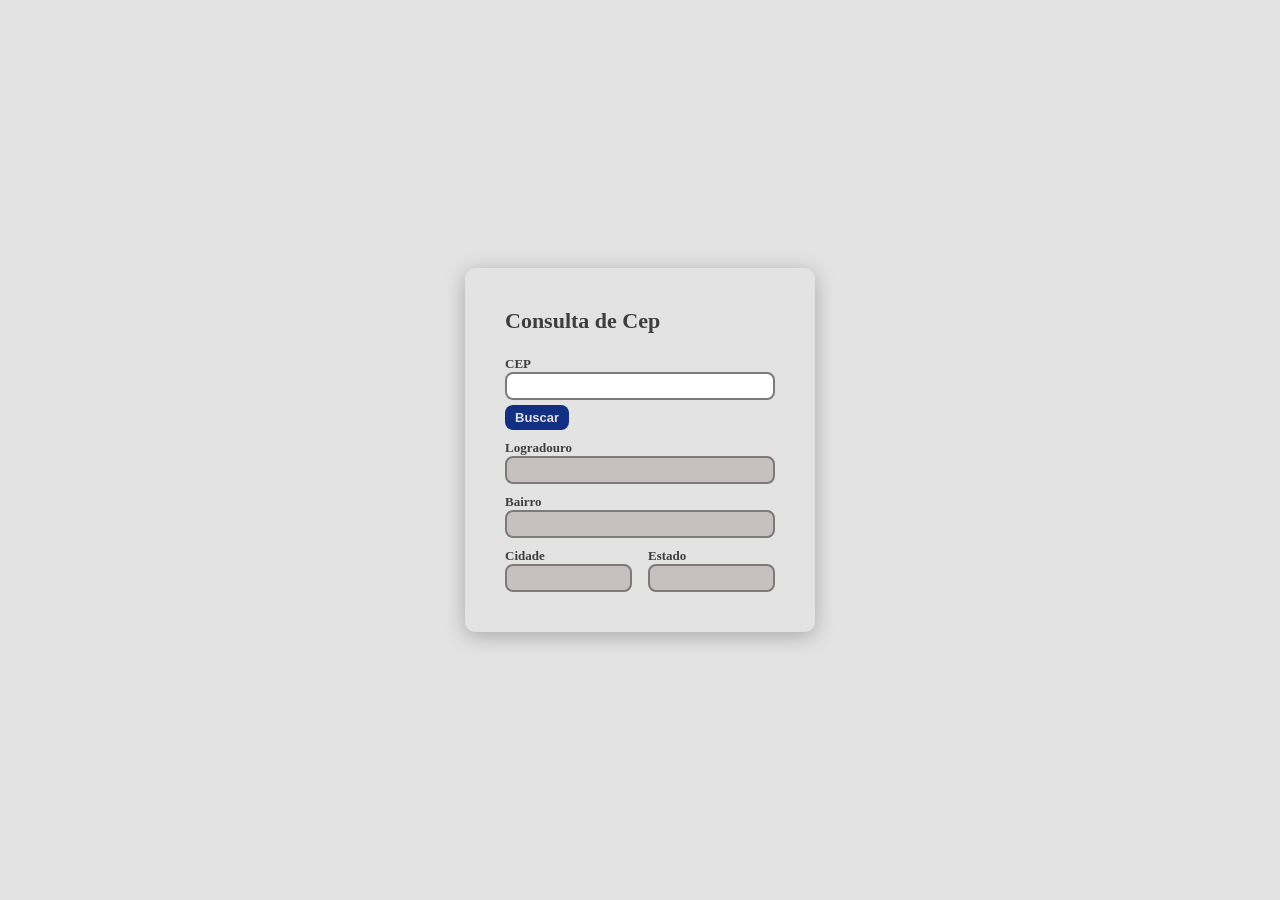
<file: Aula11/index.html>
<!DOCTYPE html>
<html lang="pt-br">
<head>
    <meta charset="UTF-8">
    <meta name="viewport" content="width=device-width, initial-scale=1.0">
    <link rel="shortcut icon" href="favicon.ico" type="image/x-icon">
    <link rel="stylesheet" href="./css/style.css">
    <title>Consumo de API ViaCep</title>
</head>
<body>

    <div class="container">
        <h1>Consulta de Cep</h1>

        <!-- Campo de entrada do cep-->
        <div class="grupo-entrada-cep">  
        <label for="Cep">CEP</label>
        <input type="text" name="Cep" id="cep" maxlength="8"/>
        <button id="btnBuscar">Buscar</button>
    </div>
     
         <!-- Campo preenchido automaticamente -->
       <div class="grupo-campos">
        <label for="logradouro">Logradouro</label>
        <input type="text" id="logradouro" readonly>
       </div>

        <div class="grupo-campos">
            <label for="bairro">Bairro</label>
            <input type="text" id="bairro" readonly>
        </div>

        <div class="linha-dois-campos">
        <div class="grupo-campos">
           <label for="cidade">Cidade</label>
            <input type="text" id="cidade" readonly>
        </div>

        <div class="grupo-campos">
            <label for="estado">Estado</label>  
            <input type="text" id="estado" readonly>
           </div>
        </div>
    </div>

    <script src="./js/script.js"></script> 
    </body>
    </html>
</file>
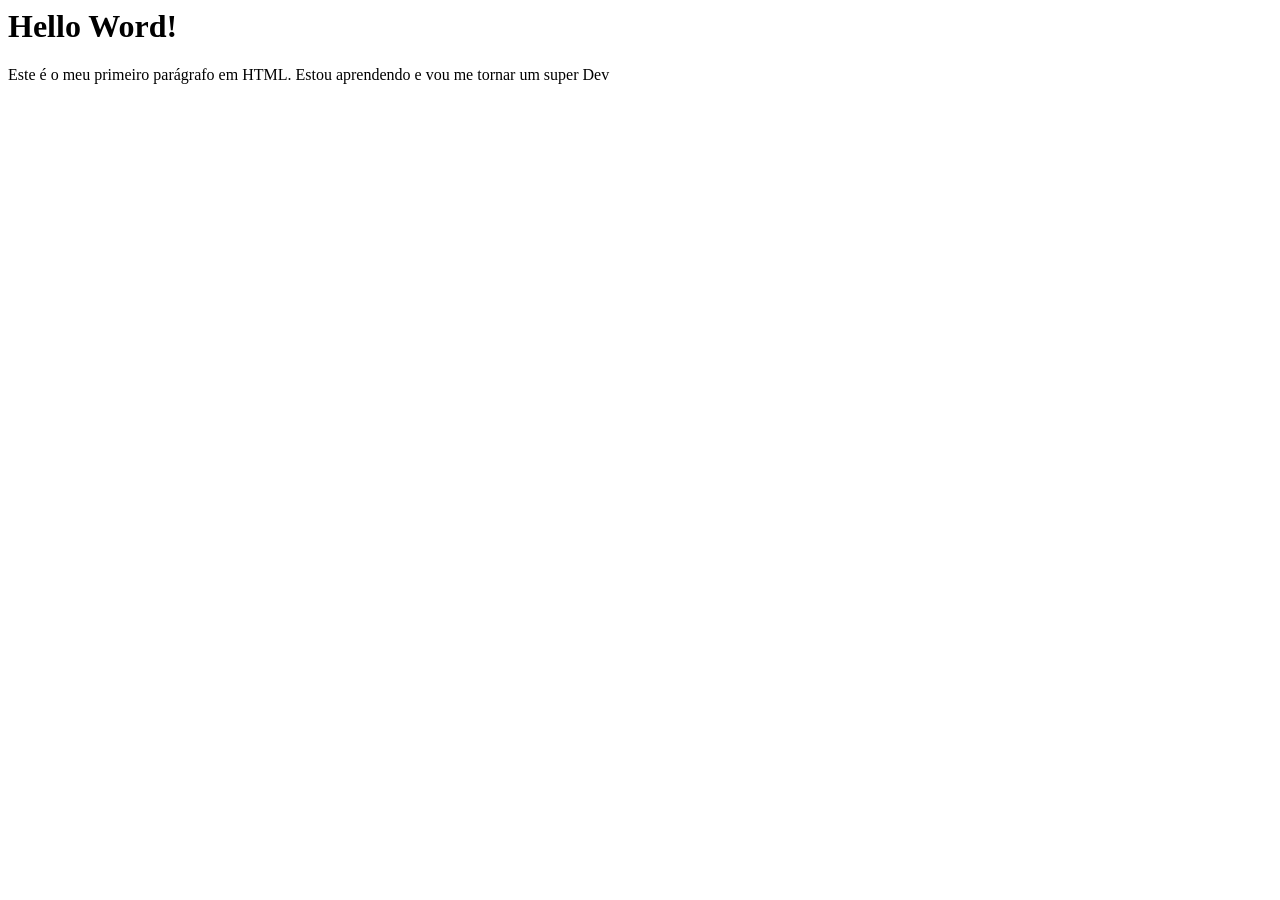
<file: Aula01/helloWord.html>
<!-- Tag inicial de abertura -->
<html> 

<!-- Tag de cabeçalho -->
<head>
<title>Meu primeiro HTML</title>
</head>

<body>
<!-- Todo conteúdo Visível deve esta aqui -->

<!--Tag de Título-->
<h1>Hello Word!</h1>

<!--Tag de parágrafo-->
<p>Este é o meu primeiro parágrafo em HTML. Estou aprendendo e vou me tornar um super Dev
</p>

<!--Fechamneto do corpo-->
</body>

<!-- Tag de corpo -->
</html>
</file>
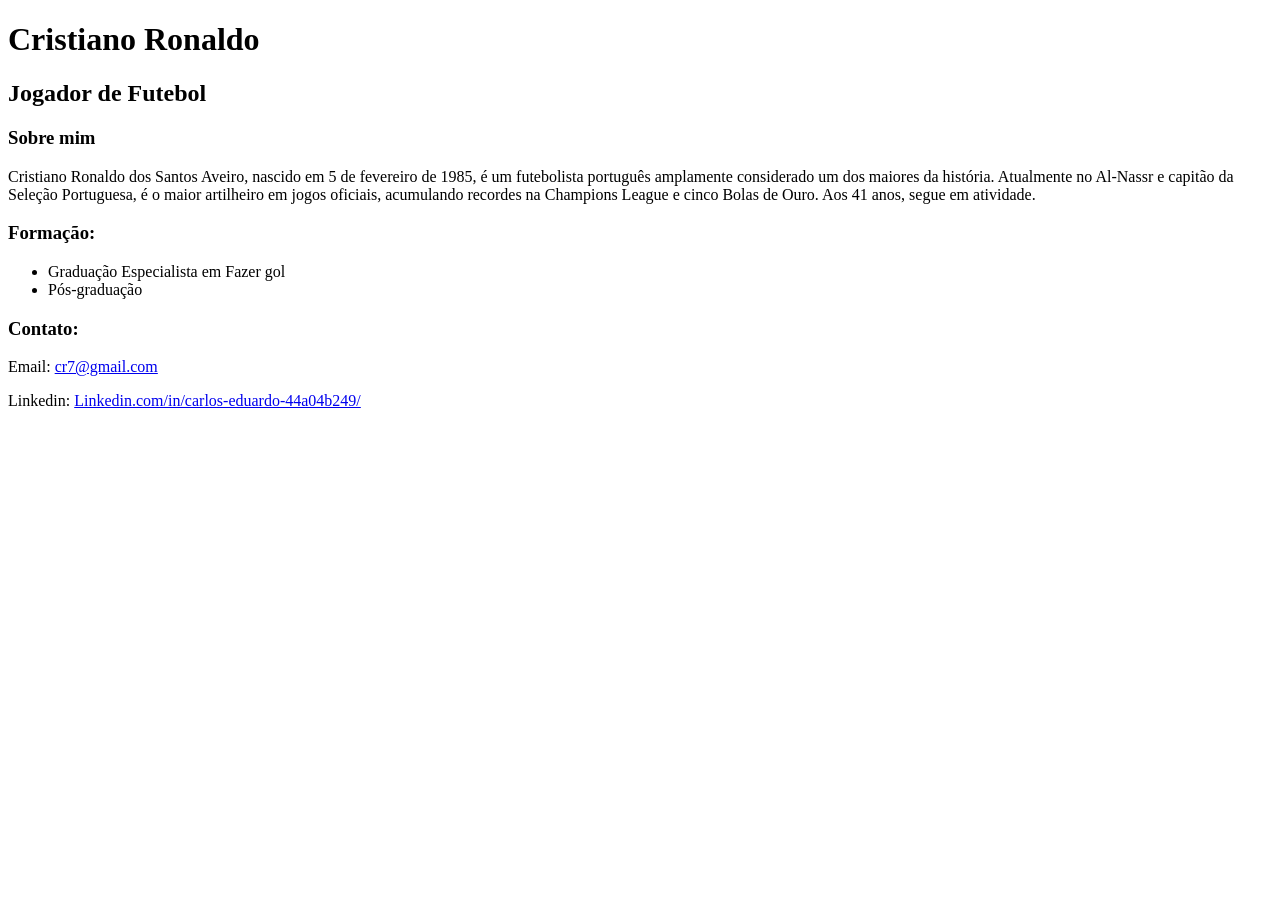
<file: Aula01/primeiroHTML.html>
<!DOCTYPE html>
<html lang="pt-BR">
<head>
    <meta charset="UTF-8">
    <meta name="viewport" content="width=device-width, initial-scale=1.0">
    <title>Meu primeiro arquivo HTML</title>
</head>
<body>
    
    <h1>Cristiano Ronaldo</h1>
    <h2>Jogador de Futebol</h2>

    <h3>Sobre mim</h3>
    <p>
        Cristiano Ronaldo dos Santos Aveiro, nascido em 5 de fevereiro de 1985, é um futebolista português amplamente 
        considerado um dos maiores da história. Atualmente no Al-Nassr e capitão da Seleção Portuguesa, é o maior 
        artilheiro em jogos oficiais, acumulando recordes na Champions League e cinco Bolas de Ouro. Aos 41 anos, segue em atividade.
    </p>

    <h3>Formação:</h3>

    <ul> 
        <li>Graduação Especialista em Fazer gol</li>
        <li>Pós-graduação </li>
    </ul>

    <h3>Contato:</h3>
    <p>Email: <a href="mailto:cr7@gmail.com">cr7@gmail.com</a> 
    </p>

    <p>
        Linkedin:
        <a href="https://www.linkedin.com/in/carlos-eduardo-44a04b249/"
        >Linkedin.com/in/carlos-eduardo-44a04b249/</a>

    </p>
    
</body>
</html>
</file>
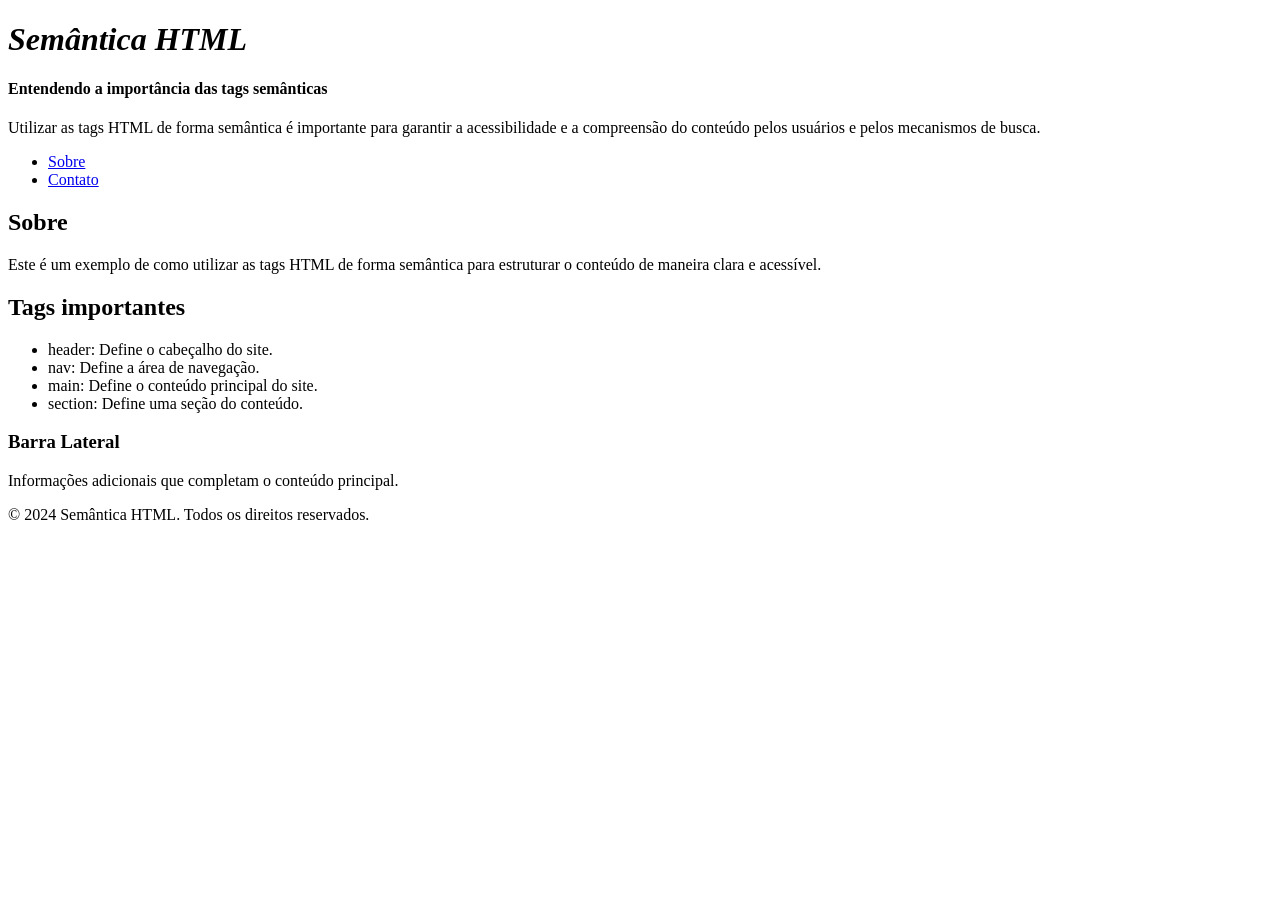
<file: Aula02/Revisao.html>
<!doctype html>
<html lang="pt-br">
  <head>
    <meta charset="UTF-8" />
    <meta name="viewport" content="width=device-width, initial-scale=1.0" />
    <title>Document</title>
  </head>
  <body>
    <header>
      <!-- Cabeçalho do Site -->
 
      <h1><i>Semântica HTML</i></h1>
      <h4>Entendendo a importância das tags semânticas</h4>
      <p>
        Utilizar as tags HTML de forma semântica é importante para garantir a
        acessibilidade e a compreensão do conteúdo pelos usuários e pelos
        mecanismos de busca.
      </p>
    </header>
 
    <nav>
      <ul>
        <li><a href="sobre">Sobre</a></li>
        <li><a href="contato">Contato</a></li>
      </ul>
    </nav>
 
    <main>
      <!-- Conteúdo principal do site -->
      <section>
        <h2>Sobre</h2>
        <p>
          Este é um exemplo de como utilizar as tags HTML de forma semântica
          para estruturar o conteúdo de maneira clara e acessível.
        </p>
      </section>
 
      <section>
        <h2>Tags importantes</h2>
        <ul>
          <li>header: Define o cabeçalho do site.</li>
          <li>nav: Define a área de navegação.</li>
          <li>main: Define o conteúdo principal do site.</li>
          <li>section: Define uma seção do conteúdo.</li>
        </ul>
      </section>
 
      <aside>
        <h3>Barra Lateral</h3>
        <p>Informações adicionais que completam o conteúdo principal.</p>
      </aside>
    </main>
 
    <footer>
      <!--Rodapé da página -->
      <p>&copy; 2024 Semântica HTML. Todos os direitos reservados.</p>
    </footer>
  </body>
</html>
</file>
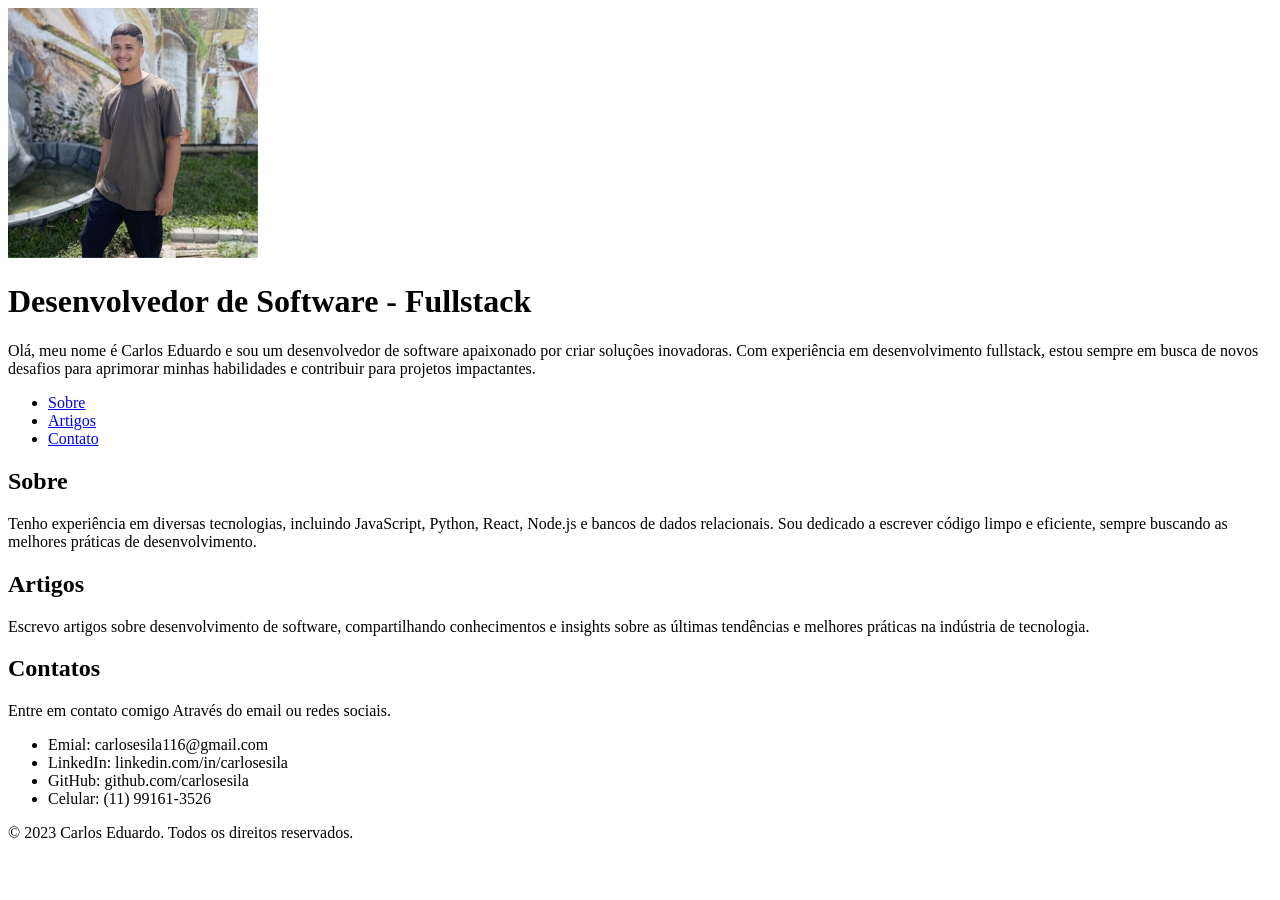
<file: Aula02/sobreMim.html>
<!DOCTYPE html>
<html lang="en">
<head>
    <meta charset="UTF-8">
    <meta name="viewport" content="width=device-width, initial-scale=1.0">
    <title>Engenheiro de Software - Carlos Eduardo</title>
</head>
<body>
    <header>
        <img 
        width="250"
        src="../Aula02\assets\foto_perfil.jpg " 
        alt="Foto de perfil do programador Carlos Eduardo">
        <h1>Desenvolvedor de Software - Fullstack</h1>
        <p>
    Olá, meu nome é Carlos Eduardo e sou um desenvolvedor de software apaixonado por criar soluções
     inovadoras. Com experiência em desenvolvimento fullstack, estou sempre em busca de novos desafios 
    para aprimorar minhas habilidades e contribuir para projetos impactantes.
        </p>
    </header>
    <nav>
        <ul>
            <li><a href="#sobre">Sobre </a></li>
            <li><a href="#artigos">Artigos </a></li>
            <li><a href="#contato">Contato </a></li>
        </ul>
    </nav>
    <main>
        <section>
            <h2>Sobre</h2>
            <p>
                Tenho experiência em diversas tecnologias, incluindo JavaScript, Python, React, 
                Node.js e bancos de dados relacionais. Sou dedicado a escrever código limpo e eficiente, 
                sempre buscando as melhores práticas de desenvolvimento.
            </p>
        </section>

        <section>
            <h2>Artigos</h2>
            <p>
                Escrevo artigos sobre desenvolvimento de software, compartilhando conhecimentos e insights 
                sobre as últimas tendências e melhores práticas na indústria de tecnologia.
            </p>
        </section>

        <section>
            <h2>Contatos</h2>
              <p>Entre em contato comigo Através do email ou redes sociais.</p>
              <ul>  
                <li>Emial: carlosesila116@gmail.com</li>
                <li>LinkedIn: linkedin.com/in/carlosesila</li>
                <li>GitHub: github.com/carlosesila</li>
                <li>Celular: (11) 99161-3526</li>
              </ul>
        </section>
    </main>

    <footer></footer>
        <p>&copy; 2023 Carlos Eduardo. Todos os direitos reservados.</p>
    </footer>

</body>
</html>
</file>
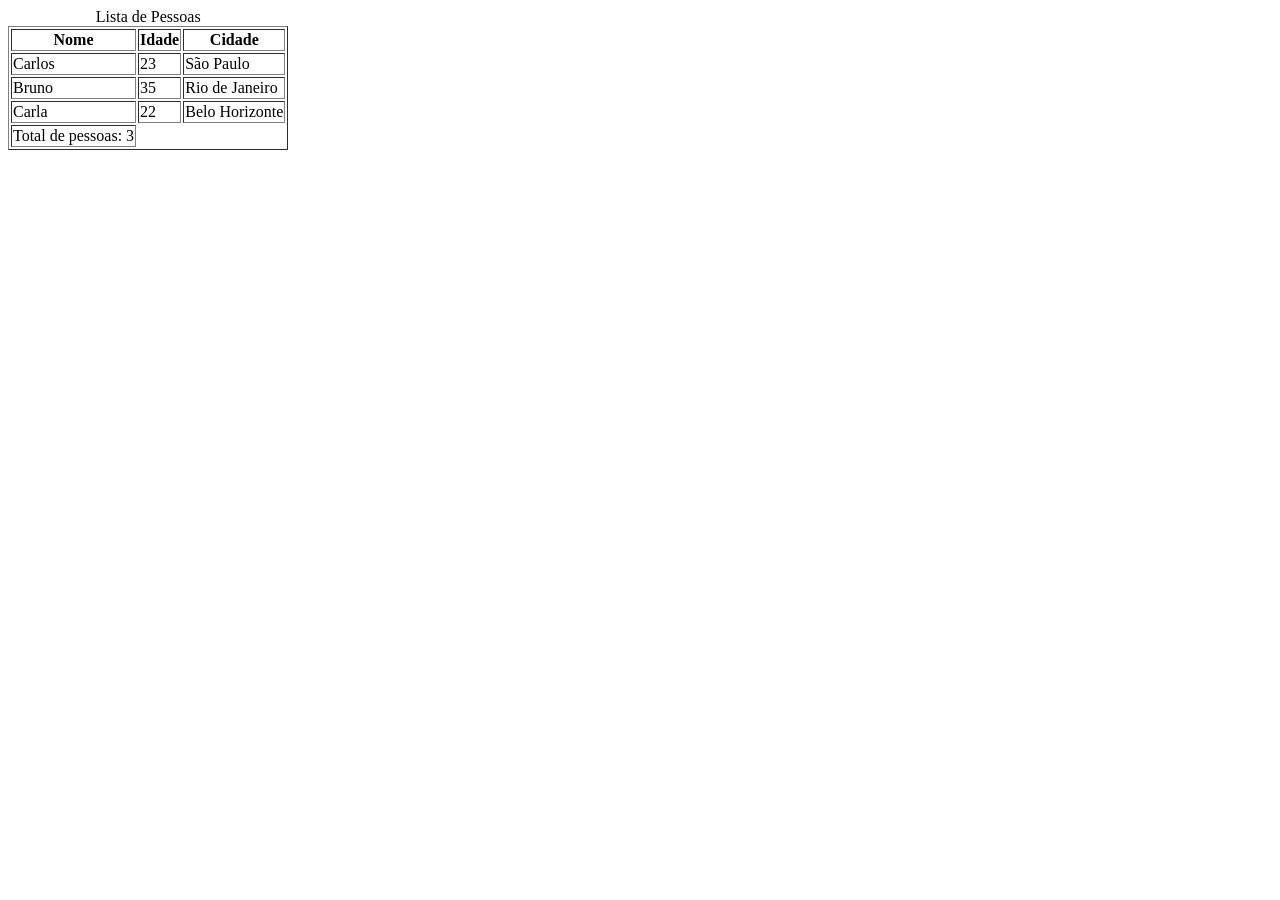
<file: Aula02/tabelas.html>
<!DOCTYPE html>
<html lang="en">
<head>
    <meta charset="UTF-8">
    <meta name="viewport" content="width=device-width, initial-scale=1.0">
    <title>Tabelas em HTML</title>
</head>
<body>

    <table border="1"> <!--Tabela-->
        <thead> <!--Cabeçalho da tabela-->
            <caption>Lista de Pessoas</caption> 
            <tr> <!--Linha do cabeçalho-->
                <th>Nome</th> <!--Coluna do cabeçalho-->
                <th>Idade</th> <!--Coluna do cabeçalho-->
                <th>Cidade</th> <!--Coluna do cabeçalho-->
            </tr>
        </thead>
        <tbody> <!--Corpo da tabela-->
            <tr> <!--Linha da corpo-->
                <td>Carlos</td> <!--Coluna 1 do corpo-->
                <td>23</td> <!--Coluna 2 do corpo-->
                <td>São Paulo</td> <!--Coluna 3 do corpo-->
            </tr>
            <tr> <!--Nova linha no corpo-->
                <td>Bruno</td> <!--Coluna 1 do corpo-->
                <td>35</td> <!--Coluna 2 do corpo-->
                <td>Rio de Janeiro</td> <!--Coluna 3 do corpo-->
            </tr>
            <tr>
                <td>Carla</td>
                <td>22</td>
                <td>Belo Horizonte</td>
            </tr>
        </tbody>

        <tfoot>
            <tr>
                <td colspan=""> Total de pessoas: 3</td> <!-- Célula que ocupa 3 colunas -->
            </tr>
        </tfoot>
    </table>
    
</body>
</html>
</file>
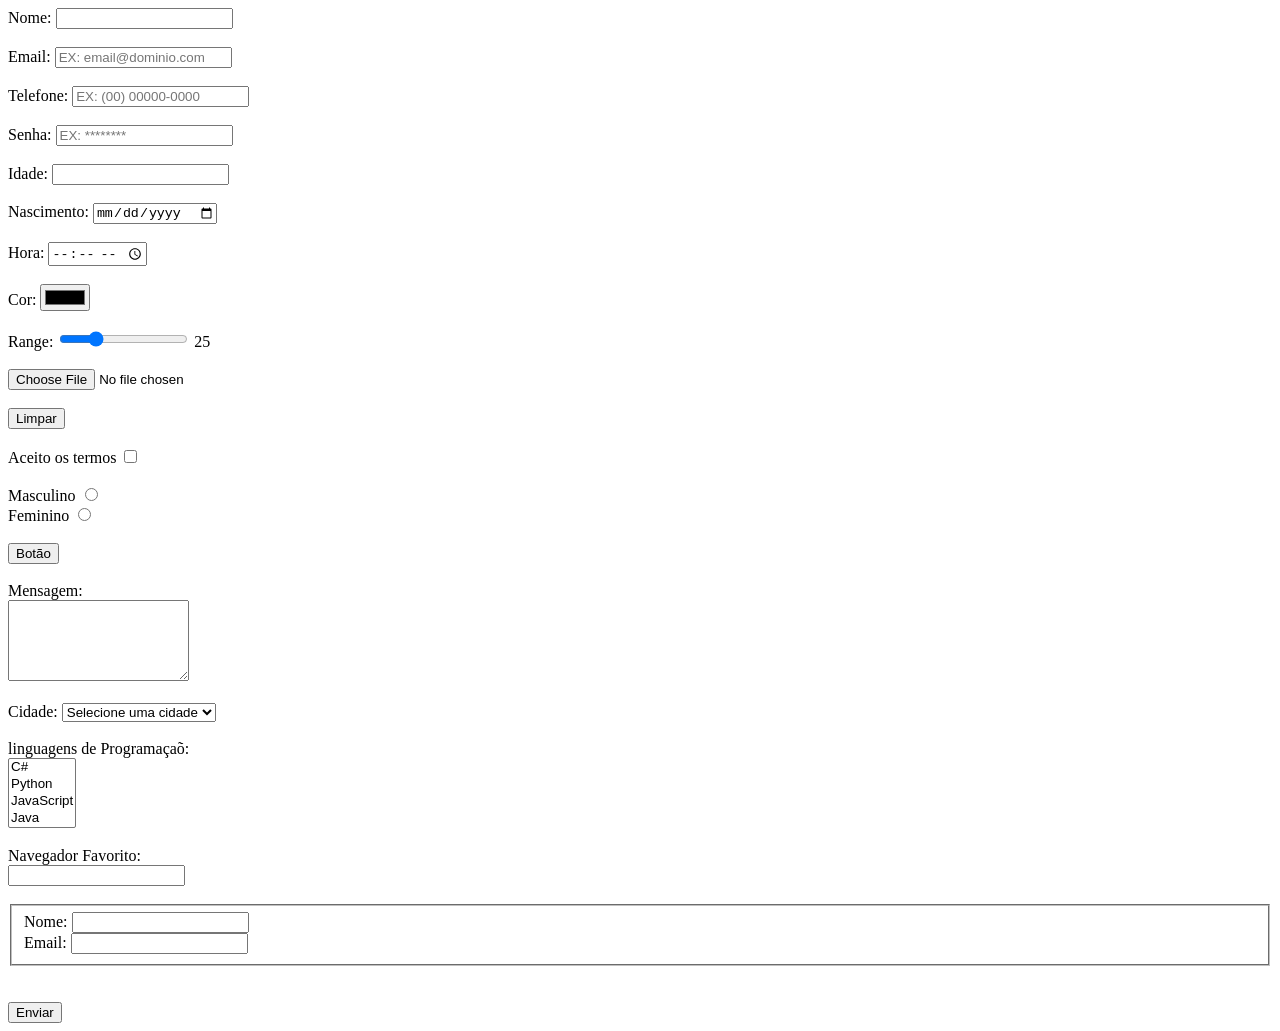
<file: Aula03/formulario.html>
<!DOCTYPE html>
<html lang="en">
<head>
    <meta charset="UTF-8">
    <meta name="viewport" content="width=device-width, initial-scale=1.0">
    <title>Formulários HTML</title>
</head>
<body>
     <!-- Campo de texto para inserção de dados-->
    <form 
    name="cadastroForm" 
    action="/processarDados"
    method="post"
    autocomplete="on">

        <!-- Rótulo para o campo de nome -->
        <label for="nome">Nome:</label>
        <!--Campo de texto para inserção de dados-->
        <input required type="text" 
        name="nome"
         id="nome">
        <!-- Required torna o campo obrigatório -->

        <br/> <br/>

        <label for="email">Email:</label>
        <input
        required type="email" 
        name="email" 
        id="email"  
        placeholder="EX: email@dominio.com">

             <br/> <br/>

        <label for="telefone">Telefone:</label>
        <input 
        required type="tel"
        name="telefone" 
        id="telefone" 
        placeholder="EX: (00) 00000-0000">

       <br/> <br/>

        <!--Type passaword oculta os caracteres digitados-->
        <label for="senha">Senha:</label>
        <input 
        type="password" 
        name="senha" 
        id="senha"
        placeholder="EX: ********">

         <br/> <br/>

        <label for="idade">Idade:</label>
        <input 
        maxlength="3" 
        type="number"
        name="idade"
        id="idade" >

        <br/> <br/>

        <!-- Type date para seleção de data -->
        <label for="nascimento">Nascimento:</label>
        <input 
        type="date"
        name="nascimento" 
        id="nascimento">

         <br/> <br/>

        <label for="nascimento">Hora:</label>
        <input 
        type="time" 
        name="horario" 
        id="horario">

        <br/> <br/>

        <!-- Type color para seleção de cor-->
        <label for="cor">Cor:</label>
        <input 
        type ="color" 
        name="cor"
        id="cor">

        <br/> <br/>

        <label for="range">Range:</label>
        <input 
        oninput="this.nextElementSibling.textContent = this.value"
        type="range"
        min="0" 
        max="100"
        value="25" 
        name="range" 
        id="range" >
        <span id="rangeValue">25</span>

        <br/> <br/>
        <!-- Type file para seleção de arquivos -->
        <input type="file"  accept="image/*" name="file" id="file">

         <br/> <br/>

        <!-- Type reset para limpar o formulário -->
        <input type="reset" value="Limpar">

         <br/> <br/>

        <label for="checkbox">Aceito os termos</label>
        <input type="checkbox" name="termos" id="termos" required>

        <br/> <br/>

        <label for="masculino">Masculino</label>
        <input type="radio" name="genero" id="masculino" value="masculino">
        

        <br/>

        <label for="feminino">Feminino</label>
        <input type="radio"
        name="genero" 
        id="feminino" 
        value="feminino">
        
         <br/> <br/>
        
        <!--Type button para criar um botão personalizado-->
        <input type ="button"
        value="Botão" 
        onclick="alert('Botão clicado!')">

        <br/> <br/>

        <label for ="mensagem">Mensagem:</label>
        <br/>
        <textarea name="mensagem" id="mensagem" rows="5"></textarea>

        <br/> <br/>
        <label for="cidade">Cidade:</label>
        <select name="cidade" id="cidade">
            <option value="">Selecione uma cidade</option>
            <option value="sao_paulo">São Paulo</option>
            <option value="rio_de_janeiro">Rio de Janeiro</option>
            <option value="belo_horizonte">Belo Horizonte</option>
        </select>
        
         <br/> <br/>

        <label for="linguagens">linguagens de Programaçaõ:</label>
        <br/>
        <select name="linguagens" multiple size="4" id="linguagens">
            <option value="c#">C#</option>
            <option value="python">Python</option>
            <option value="javascript">JavaScript</option>
            <option value="java">Java</option>
        </select>

        <br/> <br/>
            <label for="navegador">Navegador Favorito:</label>
            <br/>
        <input list="navegadores" name="navegador">
        <datalist id="navegadores">
            <option value="Google Chrome">
            <option value="Mozilla Firefox">
            <option value="Microsoft Edge">
            <option value="Safari">
        </datalist>

                <br/> <br/>

                <fieldset>
                    <label for="Nome">Nome:</label>
                    <input type="text" name="nomeCliente" id="nomeCliente">
                    <br/>

                    <label for="Nome">Email:</label>
                    <input type="text" name="emailCliente" id="emailCliente">
                </fieldset>

                <br/> <br/>

        <input type="submit" value="Enviar">
        

    </form>
    
</body>
</html>
</file>
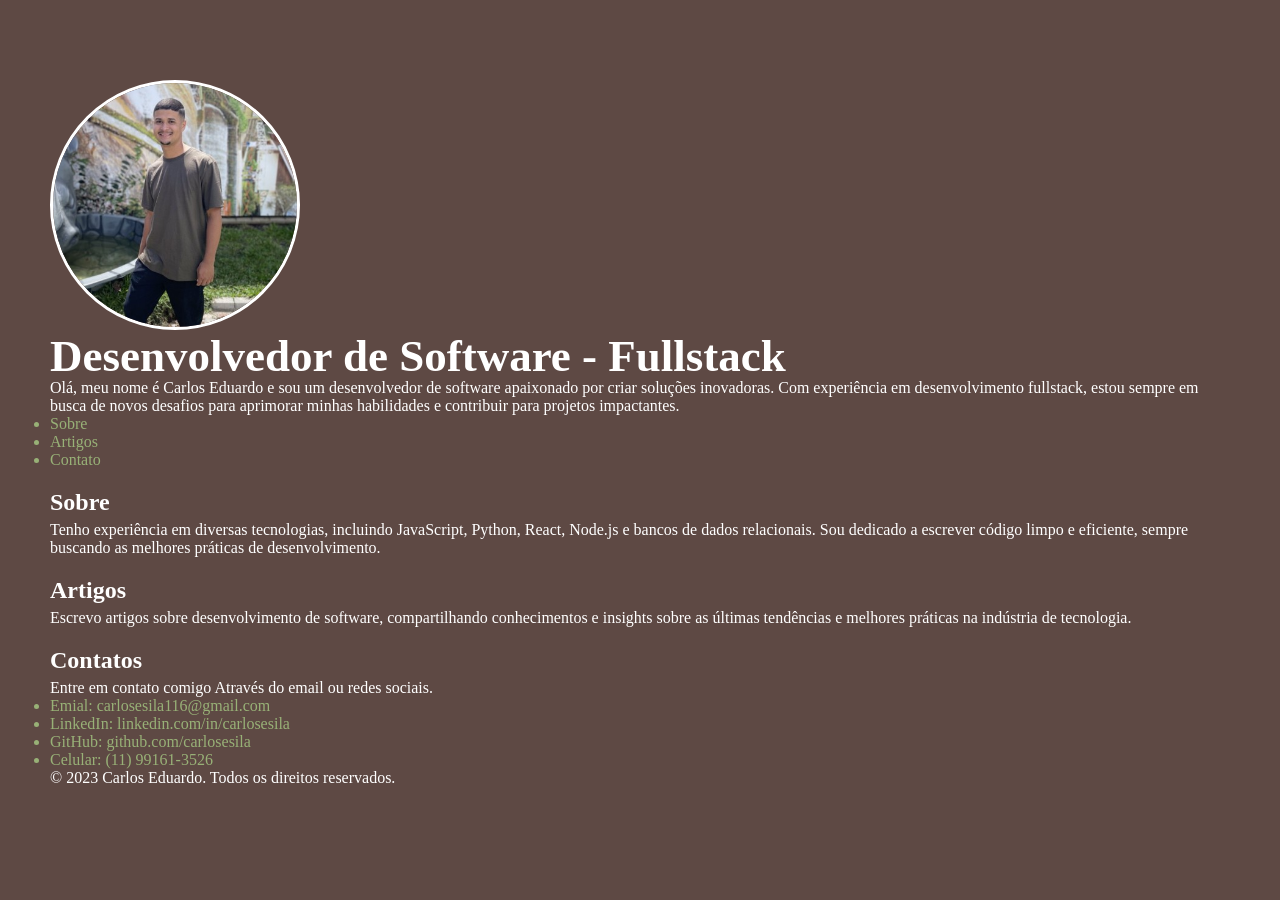
<file: Aula04/sobreMim.html>
<!DOCTYPE html>
<html lang="en">
<head>
    <meta charset="UTF-8">
    <meta name="viewport" content="width=device-width, initial-scale=1.0">
    <link rel="stylesheet" href="../Aula04/css/estilos.css"> <!-- Link para a pasta de arquivos css -->
    <title>Engenheiro de Software - Carlos Eduardo</title>

</head>
<body>
    <header class="cabecalho" id="cabecalho">
        <img 
        class="foto-perfil"
        width="250"
        src="../Aula02\assets\foto_perfil.jpg " 
        alt="Foto de perfil do programador Carlos Eduardo">

        <h1 class="titulo-principal"
        >Desenvolvedor de Software - Fullstack
    </h1>

        <p class="texto-descricao">
    Olá, meu nome é Carlos Eduardo e sou um desenvolvedor de software apaixonado por criar soluções
     inovadoras. Com experiência em desenvolvimento fullstack, estou sempre em busca de novos desafios 
    para aprimorar minhas habilidades e contribuir para projetos impactantes.
        </p>
    </header>
    <nav>
        <ul>
            <li><a href="#sobre">Sobre </a></li>
            <li><a href="#artigos">Artigos </a></li>
            <li><a href="#contato">Contato </a></li>
        </ul>
    </nav>
    <main>
        <section>
            <h2 >Sobre</h2>
            <p class="texto-descricao">
                Tenho experiência em diversas tecnologias, incluindo JavaScript, Python, React, 
                Node.js e bancos de dados relacionais. Sou dedicado a escrever código limpo e eficiente, 
                sempre buscando as melhores práticas de desenvolvimento.
            </p>
        </section>

        <section>
            <h2 >Artigos</h2>
        
            <p class="texto-descricao">
                Escrevo artigos sobre desenvolvimento de software, compartilhando conhecimentos e insights 
                sobre as últimas tendências e melhores práticas na indústria de tecnologia.
            </p>
        </section>

        <section>
            <h2 >Contatos</h2>
              <p  class="texto-descricao">
              Entre em contato comigo Através do email ou redes sociais.</p>
              <ul>  
                <li>Emial: carlosesila116@gmail.com</li>
                <li>LinkedIn: linkedin.com/in/carlosesila</li>
                <li>GitHub: github.com/carlosesila</li>
                <li>Celular: (11) 99161-3526</li>
              </ul>
        </section>
    </main>

    <footer></footer>
        <p class="texto-descricao">
            &copy; 2023 Carlos Eduardo. Todos os direitos reservados.</p>
    </footer>

</body>
</html>
</file>
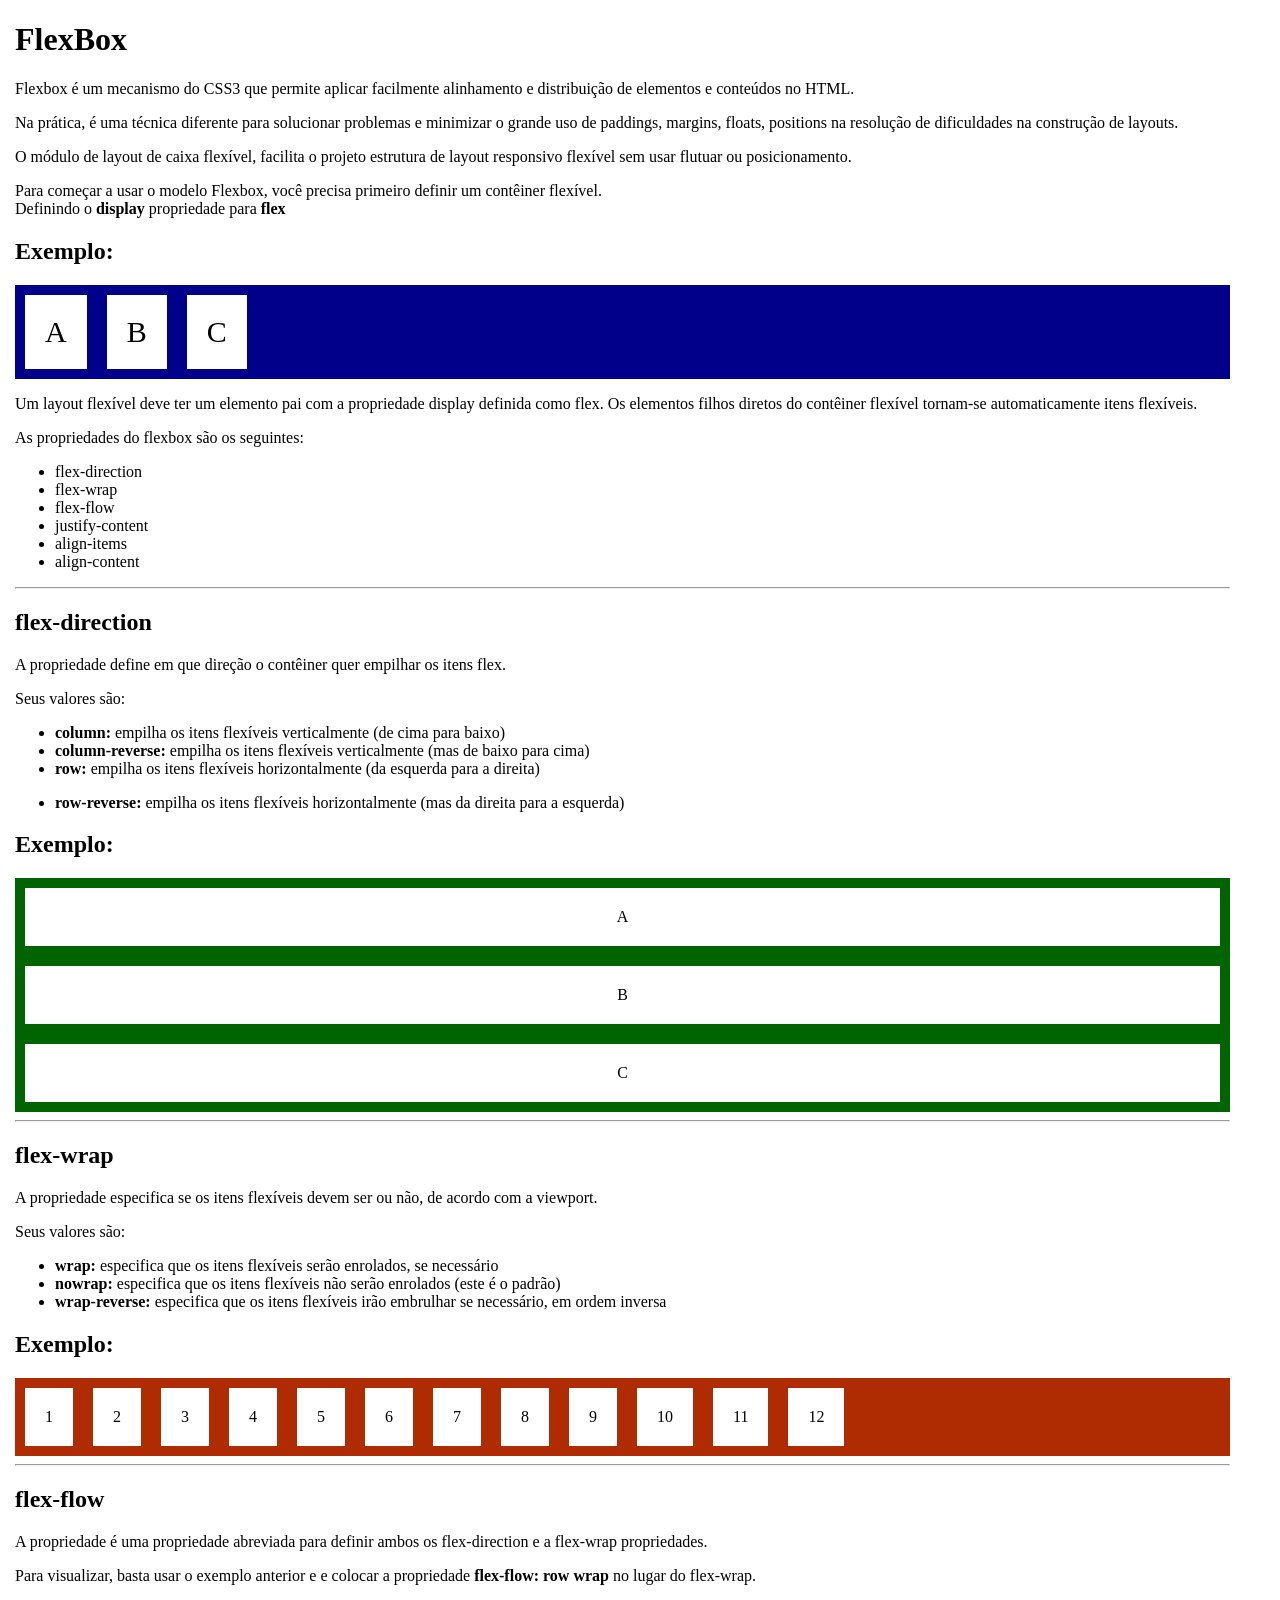
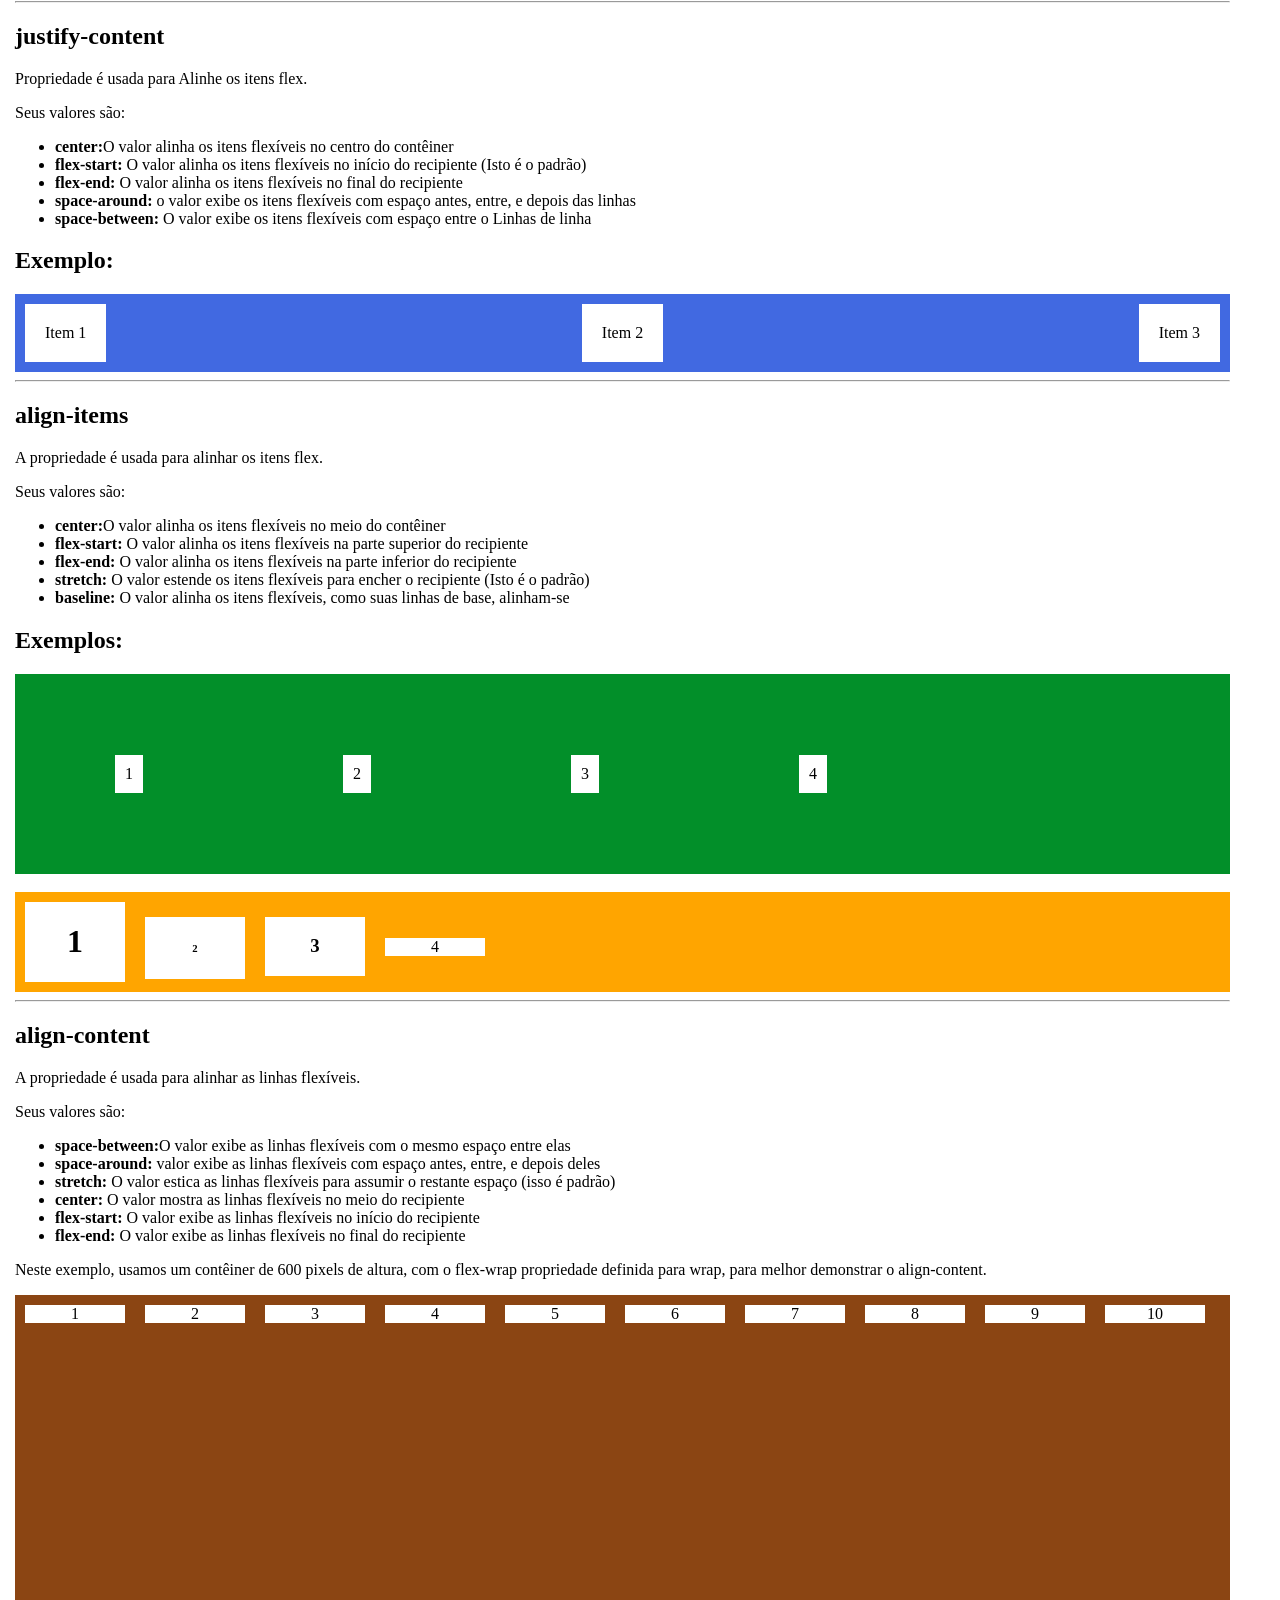
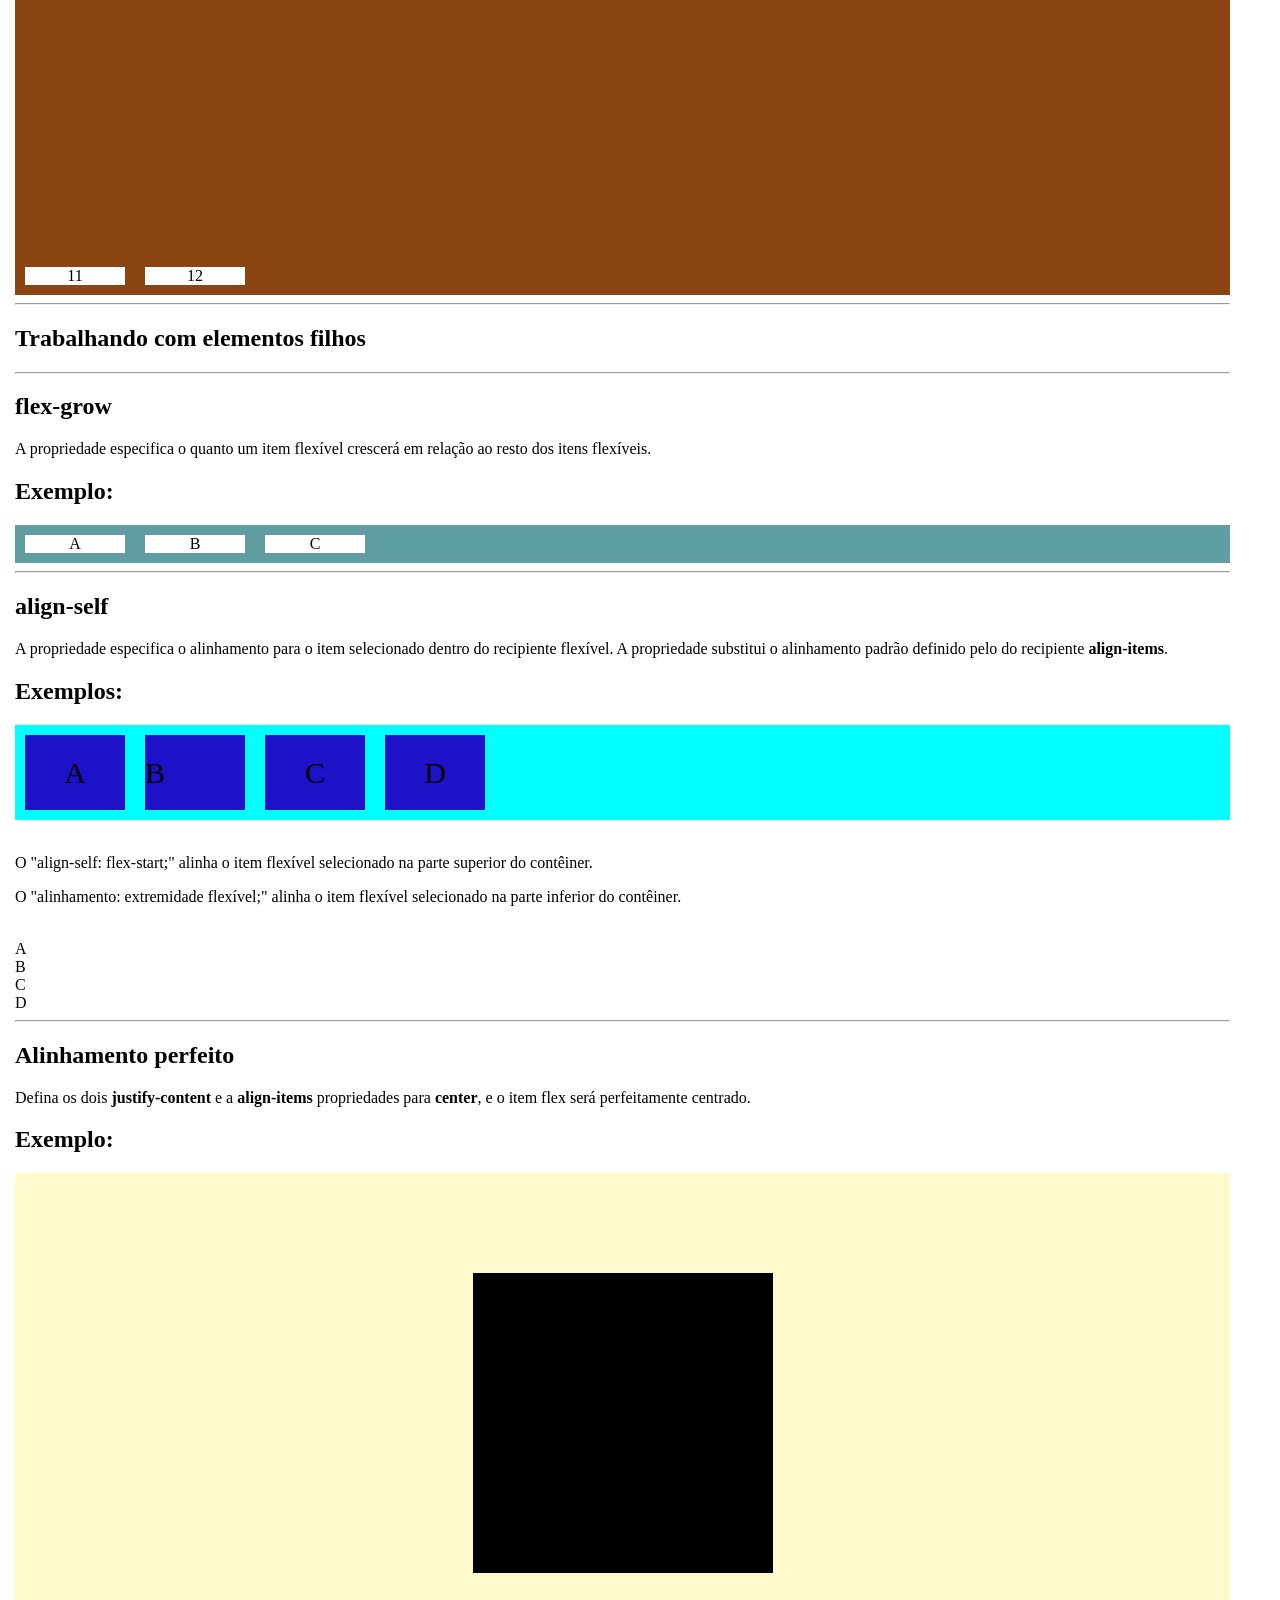
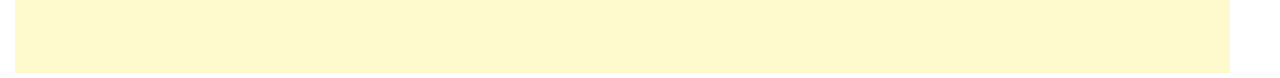
<file: Aula05/flex.html>
<!DOCTYPE html>
<html lang="pt-br">

<head>
  <meta charset="UTF-8">
  <meta name="viewport" content="width=device-width, initial-scale=1.0">
  <title>Posicionamento Flexbox</title>
</head>
<style>
  body{
    margin:10px 50px 5px 15px; 
    padding: 0;

  }

  .flex-container>div{
    background-color: white;
    margin: 10px;
    padding: 20px;
    font-size: 30px;
  }
.flex-container{
  background-color: darkblue;
display: flex;
}

.flex-direction>div{
    background-color: white;
    margin: 10px;
    padding: 20px;
    text-align: center;
}
.flex-direction{
  background-color: darkgreen;
  display: flex;
  flex-direction: column;
}

.flex-wrap>div{
    background-color: white;
    margin: 10px;
    padding: 20px;
    text-align: center;
}
.flex-wrap{
  background-color: rgb(175, 43, 2);
  display : flex;
  /* flex-wrap: wrap; */
  flex-flow:row wrap; /*flex-flow junta as duas propriedades */
}

.justify-content>div{
    background-color: white;
    margin: 10px;
    padding: 20px;
    text-align: center;
}
.justify-content{
  background-color: royalblue;
  display: flex;
  justify-content: space-between;
}
 .align-items>div{
    background-color: white;
    margin: 100px;
    padding: 10px;
    text-align: center;
  }
.align-items{
  background-color: rgb(2, 143, 41);
  display: flex;
  align-items: center;
  height: 200px;
}
.align-items_base>div{
    background-color: white;
    width: 100px;
    margin: 10px;
    text-align: center;
}
.align-items_base{
  background-color:orange;
  display: flex;
  align-items: baseline;
}

.align-content>div{
    background-color: white;
    width: 100px;
    margin: 10px;
    text-align: center;
}
.align-content{
  background-color: saddlebrown;
  display: flex;
  height: 600px;
  flex-wrap: wrap;
  align-content: space-between;
}
.pFlexGrow>div{
    background-color: white;
    width: 100px;
    margin: 10px;
    text-align: center;
}
.pFlexGrow{
  background-color:cadetblue;
  display: flex;
align-items: flex-start;
flex-grow: inherit;
}
.align-self>div{
    background-color: rgb(30, 18, 201);
    width: 100px;
    margin: 10px;
    text-align: center;
    line-height: 75px;
    font-size: 30px;
    color: black;
}
.align-self{
  background-color: aqua;
  display: flex;
  align-self: flex-start;
}

.alinhamentoPerfeito>div{
    background-color: black;
    width: 300px;
    height: 300px;
}
.alinhamentoPerfeito{
  background-color: lemonchiffon;
  display: flex;
  justify-content: center;
  align-items: center;
  height: 500px;
}



</style>

<body>
  <h1>FlexBox</h1>
  <p>Flexbox é um mecanismo do CSS3 que permite aplicar facilmente alinhamento e distribuição de elementos e conteúdos
    no HTML.</p>
  <p>Na prática, é uma técnica diferente para solucionar problemas e minimizar o grande uso de paddings, margins,
    floats, positions na resolução de dificuldades na construção de layouts.</p>

  <p>O módulo de layout de caixa flexível, facilita o projeto estrutura de layout responsivo flexível sem usar flutuar
    ou posicionamento.</p>
  <p>Para começar a usar o modelo Flexbox, você precisa primeiro definir um contêiner flexível.<br>Definindo o
    <b>display</b> propriedade para <b>flex</b>
  </p>
  <h2>Exemplo: </h2>
  <div class="flex-container">
    <div>A</div>
    <div>B</div>
    <div>C</div>
  </div>
  <p>Um layout flexível deve ter um elemento pai com a propriedade display definida como flex. Os elementos filhos
    diretos do contêiner flexível tornam-se automaticamente itens flexíveis.</p>

  <p>As propriedades do flexbox são os seguintes: </p>
  <ul>
    <li>flex-direction</li>
    <li>flex-wrap</li>
    <li>flex-flow</li>
    <li>justify-content</li>
    <li>align-items</li>
    <li>align-content</li>
  </ul>
  <hr>
  <h2>flex-direction</h2>
  <p>A propriedade define em que direção o contêiner quer empilhar os itens flex.</p>
  <p>Seus valores são:</p>
  <ul>
    <li><b>column:</b> empilha os itens flexíveis verticalmente (de cima para baixo)</li>
    <li><b>column-reverse:</b> empilha os itens flexíveis verticalmente (mas de baixo para cima)</li>
    <li><b>row:</b> empilha os itens flexíveis horizontalmente (da esquerda para a direita)</li>
    <li>
      <p><b>row-reverse:</b> empilha os itens flexíveis horizontalmente (mas da direita para a esquerda)</p>
    </li>
  </ul>
  <h2>Exemplo: </h2>
  <div class="flex-direction">
    <div>A</div>
    <div>B</div>
    <div>C</div>
  </div>
  </div>
  <hr>
  <h2>flex-wrap</h2>
  <p>A propriedade especifica se os itens flexíveis devem ser ou não, de acordo com a viewport.</p>
  <p>Seus valores são:</p>
  <ul>
    <li><b>wrap:</b> especifica que os itens flexíveis serão enrolados, se necessário</li>
    <li><b>nowrap:</b> especifica que os itens flexíveis não serão enrolados (este é o padrão)</li>
    <li><b>wrap-reverse:</b> especifica que os itens flexíveis irão embrulhar se necessário, em ordem inversa</li>
  </ul>
  <h2>Exemplo: </h2>
  <div class="flex-wrap">
    <div>1</div>
    <div>2</div>
    <div>3</div>
    <div>4</div>
    <div>5</div>
    <div>6</div>
    <div>7</div>
    <div>8</div>
    <div>9</div>
    <div>10</div>
    <div>11</div>
    <div>12</div>
  </div>
  <hr>
  <h2>flex-flow</h2>
  <p>A propriedade é uma propriedade abreviada para definir ambos os flex-direction e a flex-wrap propriedades.</p>
  <p>Para visualizar, basta usar o exemplo anterior e e colocar a propriedade <b>flex-flow: row wrap</b> no lugar do
    flex-wrap.</p>
  <hr>
  <h2>justify-content</h2>
  <p> Propriedade é usada para Alinhe os itens flex.</p>
  <p>Seus valores são:</p>
  <ul>
    <li><b>center:</b>O valor alinha os itens flexíveis no centro do contêiner</li>
    <li><b>flex-start:</b> O valor alinha os itens flexíveis no início do recipiente (Isto é o padrão)</li>
    <li><b>flex-end:</b> O valor alinha os itens flexíveis no final do recipiente</li>
    <li><b>space-around:</b> o valor exibe os itens flexíveis com espaço antes, entre, e depois das linhas</li>
    <li><b>space-between:</b> O valor exibe os itens flexíveis com espaço entre o Linhas de linha</li>
  </ul>
  <h2>Exemplo: </h2>
  <div class="justify-content">
    <div>Item 1</div>
    <div>Item 2</div>
    <div>Item 3</div>
  </div>
  <hr>
  <h2>align-items</h2>
  <p>A propriedade é usada para alinhar os itens flex.</p>
  <p>Seus valores são:</p>
  <ul>
    <li><b>center:</b>O valor alinha os itens flexíveis no meio do contêiner</li>
    <li><b>flex-start:</b> O valor alinha os itens flexíveis na parte superior do recipiente</li>
    <li><b>flex-end:</b> O valor alinha os itens flexíveis na parte inferior do recipiente</li>
    <li><b>stretch:</b> O valor estende os itens flexíveis para encher o recipiente (Isto é o padrão)</li>
    <li><b>baseline:</b> O valor alinha os itens flexíveis, como suas linhas de base, alinham-se</li>
  </ul>
  <h2>Exemplos:</h2>
  <div class="align-items">
    <div>1</div>
    <div>2</div>
    <div>3</div>
    <div>4</div>
  </div>
  <br>
  <div class="align-items_base">
    <div>
      <h1>1</h1>
    </div>
    <div>
      <h6>2</h6>
    </div>
    <div>
      <h3>3</h3>
    </div>
    <div>4</div>
  </div>
  <hr>
  <h2>align-content</h2>
  <p>A propriedade é usada para alinhar as linhas flexíveis.</p>
  <p>Seus valores são:</p>
  <ul>
    <li><b>space-between:</b>O valor exibe as linhas flexíveis com o mesmo espaço entre elas</li>
    <li><b>space-around:</b> valor exibe as linhas flexíveis com espaço antes, entre, e depois deles</li>
    <li><b>stretch:</b> O valor estica as linhas flexíveis para assumir o restante espaço (isso é padrão)</li>
    <li><b>center:</b> O valor mostra as linhas flexíveis no meio do recipiente</li>
    <li><b>flex-start:</b> O valor exibe as linhas flexíveis no início do recipiente</li>
    <li><b>flex-end:</b> O valor exibe as linhas flexíveis no final do recipiente</li>

  </ul>
  <p>Neste exemplo, usamos um contêiner de 600 pixels de altura, com o flex-wrap propriedade definida para wrap, para
    melhor demonstrar o align-content.</p>
  <div class="align-content">
    <div>1</div>
    <div>2</div>
    <div>3</div>
    <div>4</div>
    <div>5</div>
    <div>6</div>
    <div>7</div>
    <div>8</div>
    <div>9</div>
    <div>10</div>
    <div>11</div>
    <div>12</div>
  </div>
  <hr>
  <h2>Trabalhando com elementos filhos</h2>
  <hr>
  <h2>flex-grow</h2>
  <p>A propriedade especifica o quanto um item flexível crescerá em relação ao resto dos itens flexíveis.</p>
  <h2>Exemplo:</h2>
  <div class="pFlexGrow">
    <div>A</div>
    <div class="flex-grow"> B</div>
    <div >C</div>
  </div>
  <hr>
  <h2>align-self</h2>
  <p>A propriedade especifica o alinhamento para o item selecionado dentro do recipiente flexível. A propriedade
    substitui o alinhamento padrão definido pelo do recipiente <b>align-items</b>.</p>

  <h2>Exemplos:</h2>
  <div class="align-self">
    <div>A</div>
    <div class="align-self"> B</div>
    <div >C</div>
    <div>D</div>
  </div>
  <br>
  <p>O "align-self: flex-start;" alinha o item flexível selecionado na parte superior do contêiner.</p>

  <p> O "alinhamento: extremidade flexível;" alinha o item flexível selecionado na parte inferior do contêiner.</p>
  <br>
  <div class="align-self2">
    <div>A</div>
    <div >B</div>
    <div >C</div>
    <div>D</div>
  </div>
  <hr>
  <h2></h2>
  <h2>Alinhamento perfeito</h2>
  <p>Defina os dois <b>justify-content</b> e a <b>align-items</b> propriedades para <b>center</b>, e o item flex será
    perfeitamente centrado.</p>
  <h2>Exemplo:</h2>
  <div class="alinhamentoPerfeito">
    <div></div>
  </div>

</body>

</html>
</file>
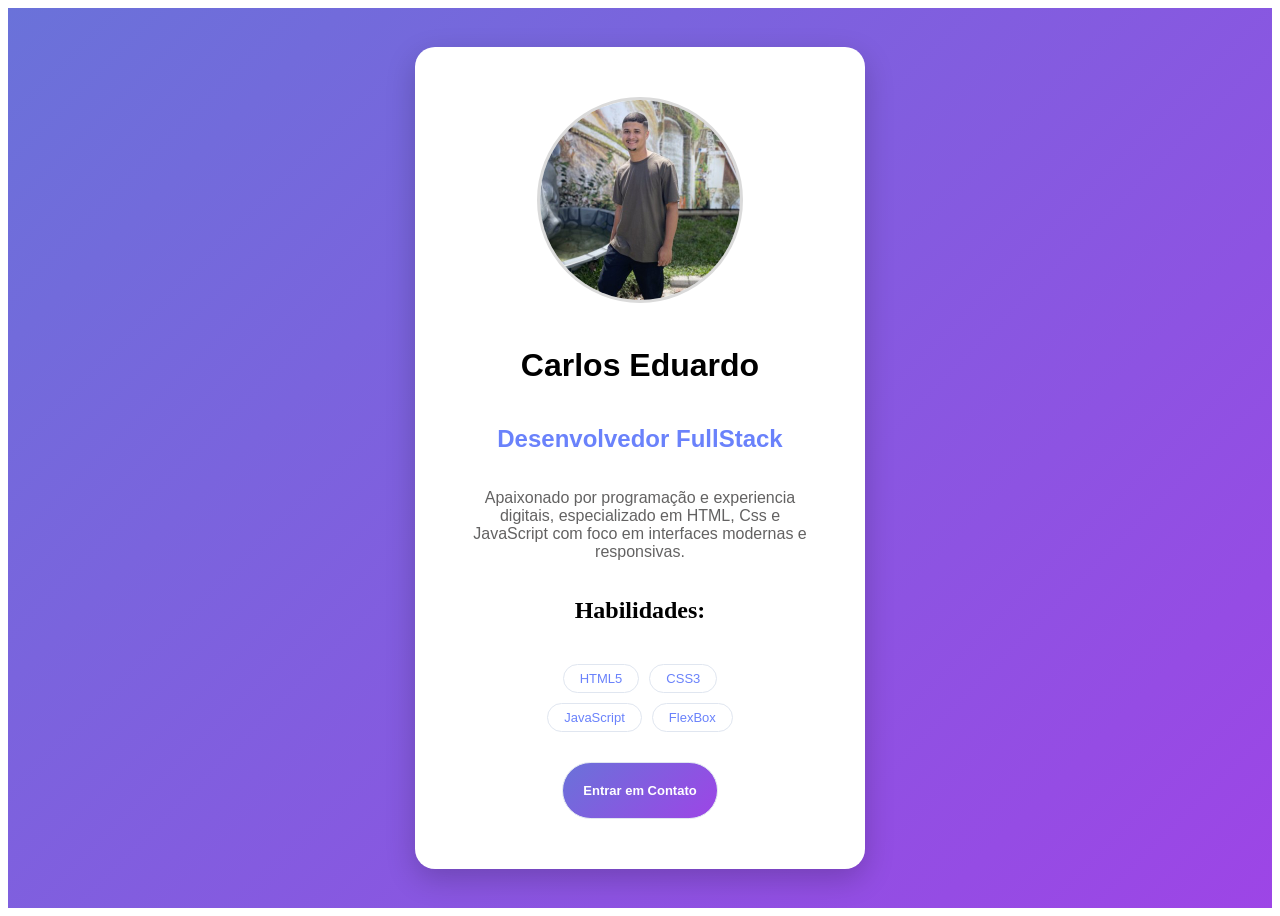
<file: Aula06/atividade.html>
<!doctype html>
<html lang="en">
  <head>
    <meta charset="UTF-8" />
    <meta name="viewport" content="width=device-width, initial-scale=1.0" />
    <link rel="stylesheet" href="../Aula06/css/estilos.css" />
    <title>Desenvolvedor de softwers</title>
  </head>
  <body>
    <main class="card-conteiner">
      <div class="card">
        <div>
          <img src="../Aula02/assets/foto_perfil.jpg" class="foto-perfil" />
        </div>
        <br />
        <h1 class="titulo">Carlos Eduardo</h1>
        <h2 class="subtituloColorido">Desenvolvedor FullStack</h2>
        <p class="paragrafo">
          Apaixonado por programação e experiencia<br />
          digitais, especializado em HTML, Css e<br />
          JavaScript com foco em interfaces modernas e responsivas.
        </p>
        <h2 font-family>Habilidades:</h2>
 
        <div class="habilidades-container">
          <span class="tag">HTML5</span>
          <span class="tag">CSS3</span>
          <span class="tag">JavaScript</span>
          <span class="tag">FlexBox</span>
        </div>
 
        <div>
          <button class="contato"><b>Entrar em Contato</b></button>
        </div>
      </div>
    </main>
  </body>
</html>
</file>
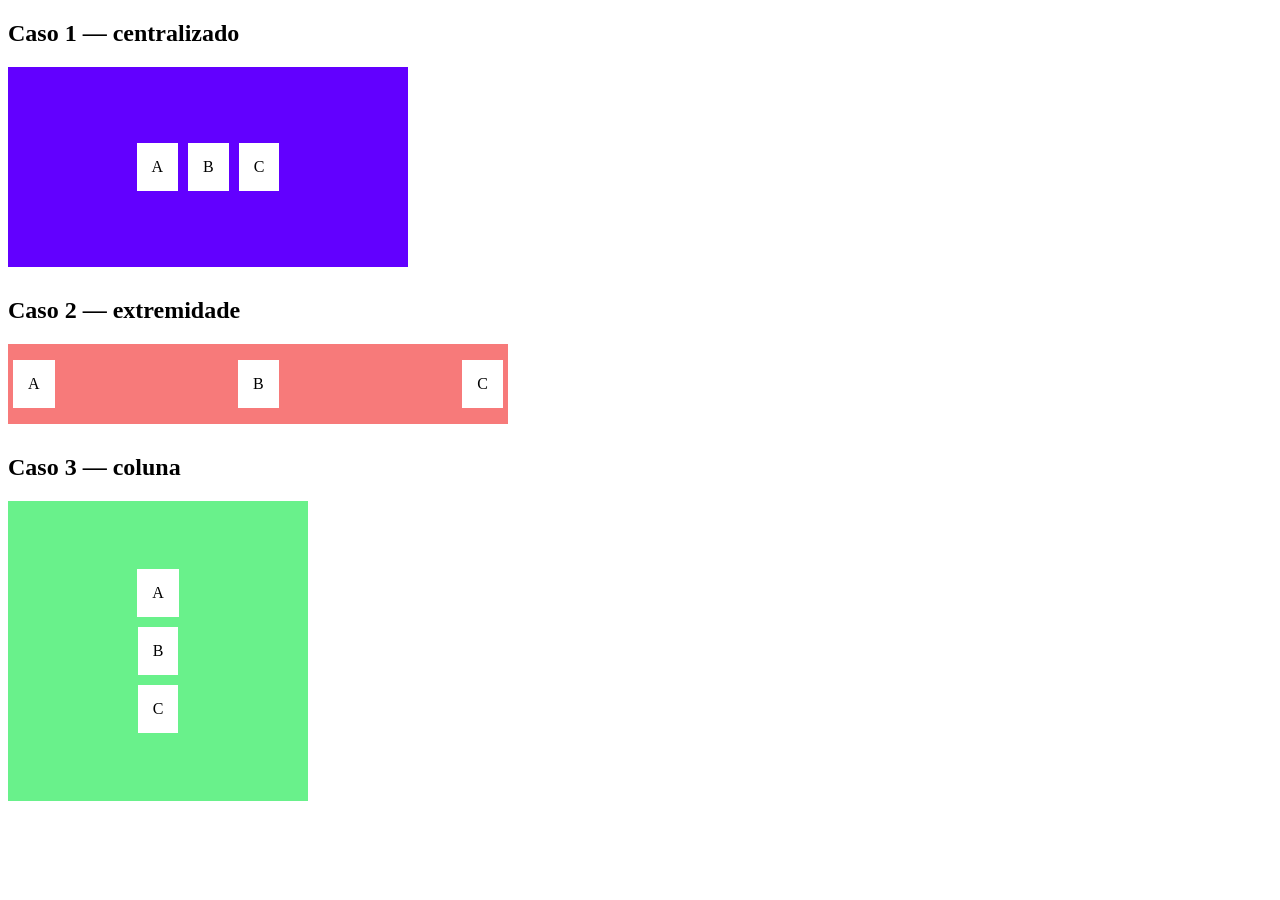
<file: Aula07/atividade.html>
<!doctype html>
<html lang="pt-br">
  <head>
    <meta charset="UTF-8" />
    <title>Atividade FlexBox 3 Casos</title>
    <style>
      .item {
        background-color: #ffffff;
        color: rgb(0, 0, 0);
        padding: 15px;
        margin: 5px;
      }
 
      .caso1 {
        display: flex;
        width: 400px;
        height: 200px;
        background-color: #6200ff;
 
        justify-content: center;
        align-items: center;
      }
 
      .caso2 {
        display: flex;
        width: 500px;
        height: 80px;
        background-color: #f77a7a;
 
        justify-content: space-between;
        align-items: center;
      }
 
      .caso3 {
        display: flex;
        width: 300px;
        height: 300px;
        background-color: #69f18b;
 
        flex-direction: column;
        justify-content: center;
        align-items: center;
      }
 
      .bloco {
        margin-bottom: 30px;
      }
    </style>
  </head>
  <body>
    <h2>Caso 1 — centralizado</h2>
    <div class="container caso1 bloco">
      <div class="item">A</div>
      <div class="item">B</div>
      <div class="item">C</div>
    </div>
 
    <h2>Caso 2 — extremidade</h2>
    <div class="container caso2 bloco">
      <div class="item">A</div>
      <div class="item">B</div>
      <div class="item">C</div>
    </div>
 
    <h2>Caso 3 — coluna</h2>
    <div class="container caso3 bloco">
      <div class="item">A</div>
      <div class="item">B</div>
      <div class="item">C</div>
    </div>
  </body>
</html>
</file>
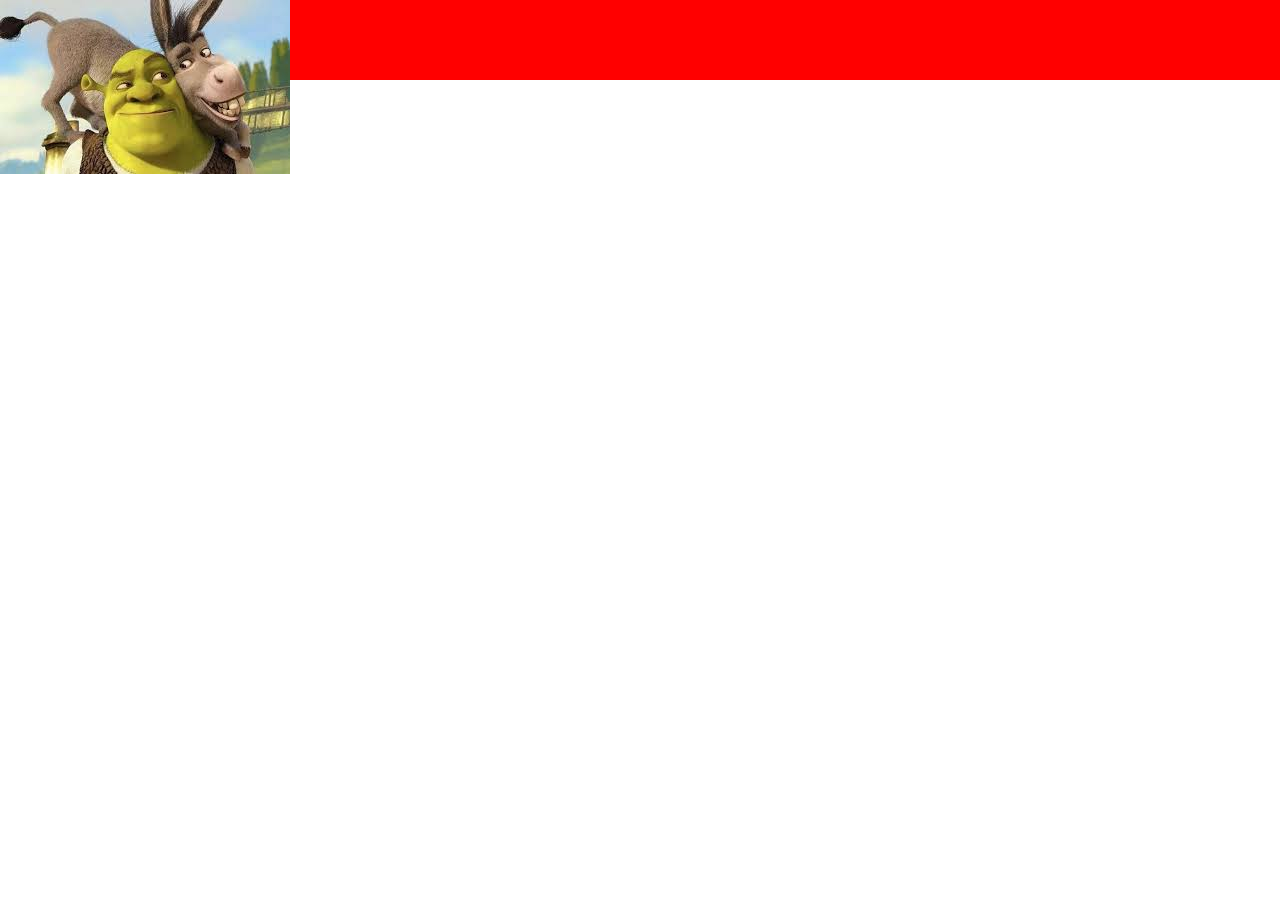
<file: Aula08/layoutFluido.html>
<!DOCTYPE html>
<html lang="pt-br">
<head>
    <meta charset="UTF-8">
    <meta name="viewport" content="width=device-width, initial-scale=1.0">
    <title>Document</title>
    <link rel="stylesheet" href="..//Aula08/css/style.css">
</head>
<body>

    <div class="container">
    <img src="../Aula08/assets/Shrek.jpg" alt="">
     
        

    </div>
    
</body>
</html>
</file>
<file: Aula11/css/style.css>
*{
    margin: 0;
    padding: 0;
    box-sizing: border-box;
}

:root{
    --cinzaEscuro: #3e3e3e;
    --bancoPadrao: #e3e3e3;


}

body{
    font-family: 'Segoe UI';
    background-color: var(--bancoPadrao);
    display: flex;
    justify-content: center;
    align-items: center;
    height: 100vh;
}

.container{
    background-color:var(--bancoPadrao);
    max-width: 350px;
    width: 100%;
    border-radius: 10px;
    padding: 40px;
    box-shadow: 0px 4px 20px #00000042;
}

h1{
    color : var(--cinzaEscuro);
    font-size: 22px;
    margin-bottom: 20px;
}

.grupo-campos{
    display: flex;
    flex-direction: column;
}

.linha-dois-campos{
    display: flex;
    gap: 16px;
}

label{
font-size: 13px;
font-weight: 600;
color: var(--cinzaEscuro);
margin-top: 10px;

}

input[type="text"]{
    border: 2px solid  #7e7a7a;;
    border-radius: 8px;
    padding: 5px 10px;
    font-size: 12px;
    color: var(--cinzaEscuro);
    outline: none; /* Remover a borda quando form está em foco */
    width: 100%;


}  

input[type="text"]:focus {
    border: 2px solid #112f83;

}

input[readonly]{
    background-color:  #c7c0c0;;
    
}

input[readonly]:focus {
    border:  #726f6f;;
    
}
button{
    padding: 5px 10px;
    margin-top: 5px;
    background-color: #112f83 ;
    border: none;
    color: var(--bancoPadrao);
    border-radius: 8px;
    font-size: 13px;
    font-weight: 600;
    cursor: pointer;
   
}
button:hover{
    background-color: #536ebe;
}
</file>
<file: Aula04/css/estilos.css>
*{
    margin: 0;
    padding: 0;
    box-sizing: border-box;
} 
 /*Css reset - utilizado para resetar margin e padding  padrões dos navegadores*/
 
 body{
        background-color: #5e4944;
        padding:80px 50px 20px 50px;
        /*top, right, bottom, left*/

 }


.cabecalho{} /*utilizando class */

#cabecalho{ 
   /* background-color: #98b177;*/
} /*utilizando id*/
 
 .titulo-principal{
        color:#ffffff;
        font-size: 45px;
        font-family: Segoe UI;
        line-height: 1;}

        .subtitulo{
        }

        .texto-descricao{
        color:#ffffff;
        font-size: 13 px;
        font-family: Segoe UI;
       }

       .foto-perfil{
        width: 250px;
        height: 250px;
        border-radius: 50%;
        border:solid 3px #ffffff;
       
       }

       a{
        font-family: Segoe UI;
        color:#98b177;
        text-decoration: none;
         }

         a:hover{
            color:#ffffff;
            font-weight: 500;
         }

    h2{
        color:#ffffff; 
        font-family: Segoe UI;
        margin: 20px 0 5px 0;
    }

    li{
        color:#98b177; 
        font-family: Segoe UI
    }
    .esconder{
        display: none;  /*Display serve para ocultar elementos */
    }
</file>
<file: Aula06/css/estilos.css>
.card{
        background-color: white;
        padding: 50px;
        border-radius: 20px;
        box-shadow: 0 10px 30px rgba(0, 0, 0, 0.2);
        text-align: center;
        max-width: 350px;
        display: flex;
        flex-direction: column;
        align-items: center;
    }
    .card-conteiner{
  display: flex;
  justify-content: center;
  align-items: center;    
  min-height: 100vh;      
  background: linear-gradient(135deg, #6A72D9, #9d45e6); /* Gradiente do fundo */
 
    }
    .foto-perfil{
        width: 200px;
        height: 200px;
        border-radius: 50%;
        object-fit: cover ;
          box-shadow: 0, 0, 10px, 5px #e0e6f0;
        border:solid 3px #dadada;
    }
    .tag {
  background-color: #ffffff;
  color: #6a82fb;                
  font-family: sans-serif;
  font-size: 13px;
  font-weight: 500;
  padding: 6px 16px;
  border-radius: 50px;      
  border: 1px solid #e0e6f0;  
  box-shadow: 0, 0, 10px, 5px #e0e6f0
}
.habilidades-container {
  display: flex;      
  flex-wrap: wrap;      
  justify-content: center;
  gap: 10px;          
  margin-top: 20px;      
  margin-bottom: 30px;    
  max-width: 250px;  
   box-shadow: 0, 0, 10px, 5px #e0e6f0
}
 
.contato{
 background: linear-gradient(135deg, #6A72D9, #9d45e6);
  color: white;                
  font-family: sans-serif;
  font-size: 13px;
  font-weight: 500;
  padding: 20px 20px;
  border-radius: 50px;      
  border: 1px solid #e0e6f0;  
    box-shadow: 0, 0, 10px, 5px #e0e6f0
}
 
.topico{
     color: Black;                
    font-family: sans-serif;
}
.subtituloColorido{
    color: #6a82fb;                
    font-family: sans-serif;
}
.titulo{
     color: Black;                
    font-family: sans-serif;
}
.paragrafo{
    color: rgb(99, 98, 98);                
    font-family: sans-serif;
}
</file>
<file: Aula08/css/style.css>
/* css Reset */
*{
    margin: 0;
    padding: 0;
    box-sizing: border-box;
}

.container{
    background-color: red;
    height: 80px;
    width: 100%;
}

.container img{
    max-width: 100%; 
}

/* @media(max-width:376px){
.container{
    background-color: blue;
}
 .container img{
   max-width: 50%; 
} 

} */
@media(max-width: 1024px){
    .container{
        width: 768px;
        background-color: burlywood;
    }
}

@media(max-width: 768px){
    .container{
        width: 100%;
        background-color: green;
    }
}
</file>
